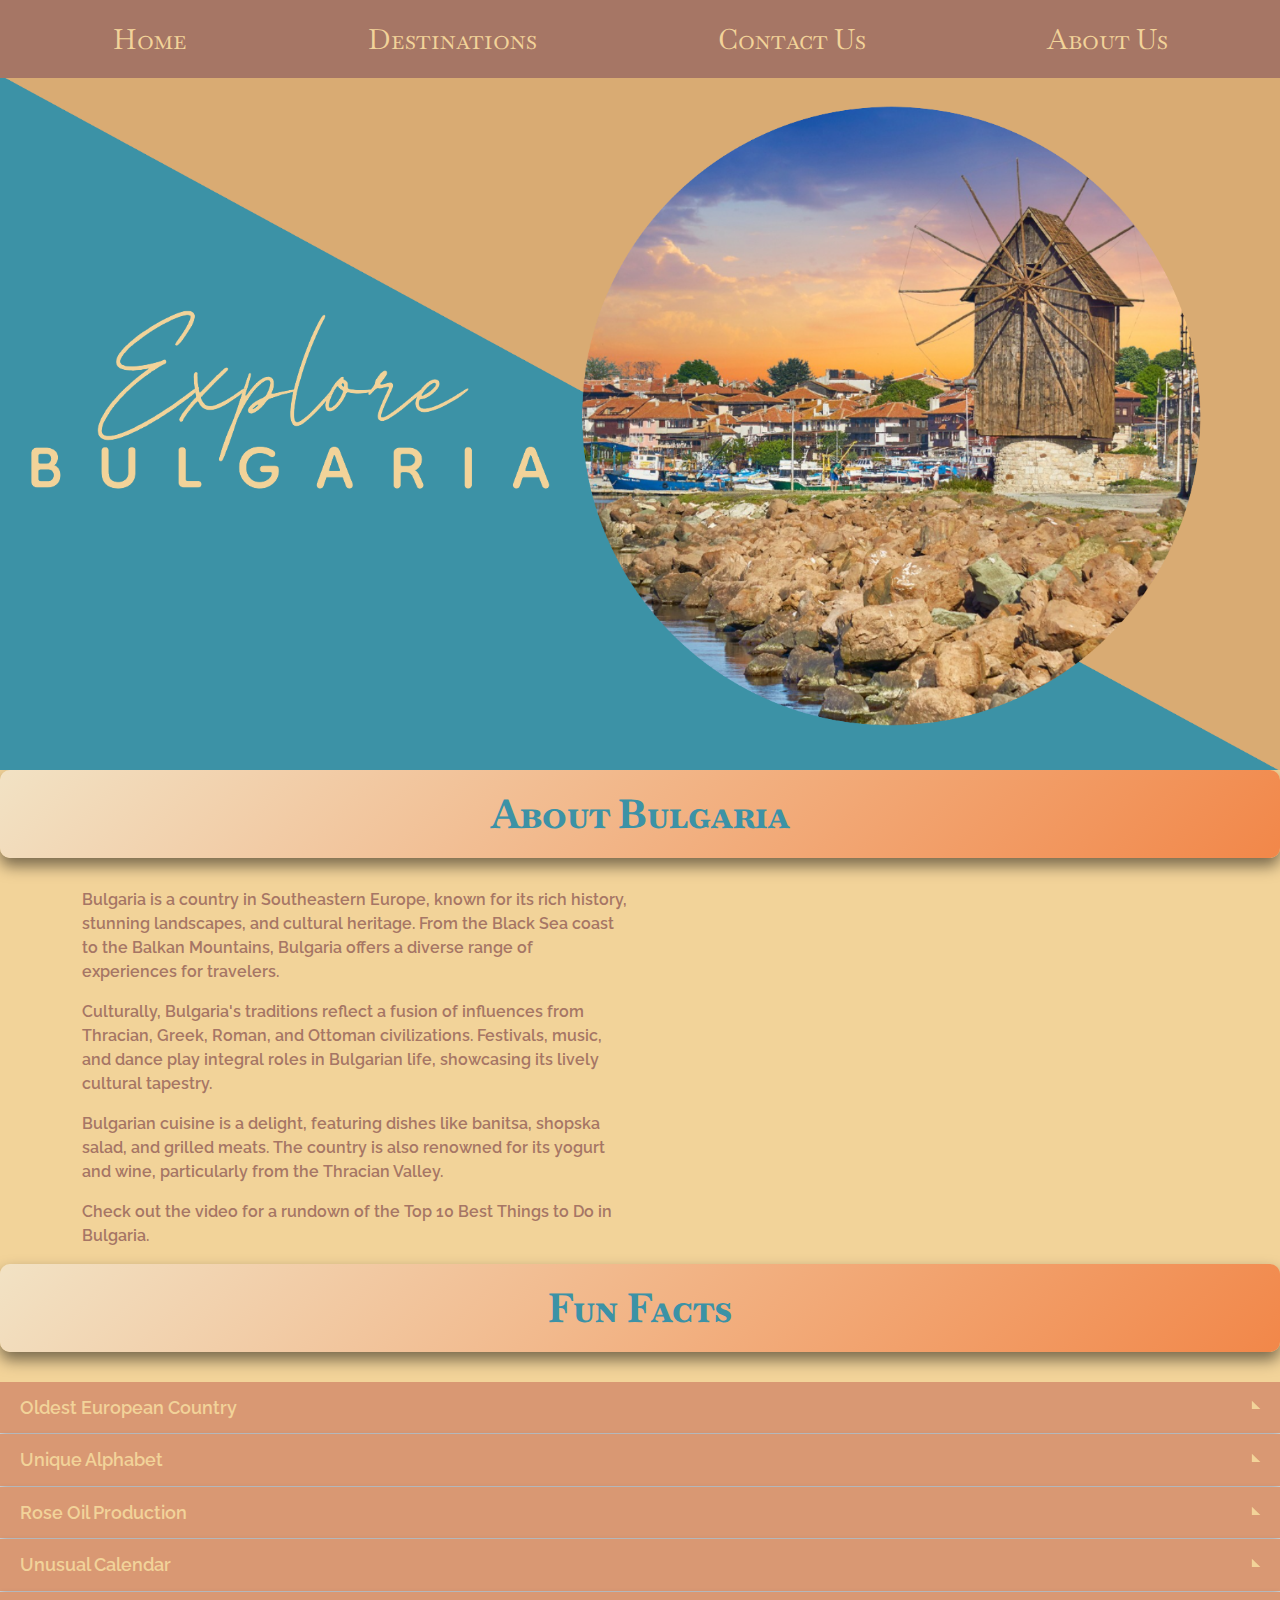
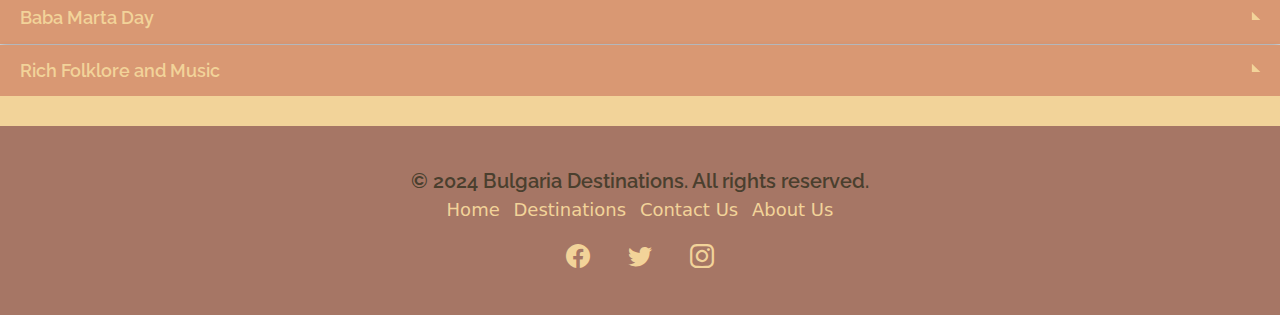
<file: index.html>
<!doctype html>
<html lang="en">
  <head>
    <meta charset="utf-8">
    <meta name="viewport" content="width=device-width, initial-scale=1">
    <title>Bulgaria | Home</title>

    <!-- Bootstrap CSS -->
    <link href="https://cdn.jsdelivr.net/npm/bootstrap@5.3.3/dist/css/bootstrap.min.css" rel="stylesheet" integrity="sha384-QWTKZyjpPEjISv5WaRU9OFeRpok6YctnYmDr5pNlyT2bRjXh0JMhjY6hW+ALEwIH" crossorigin="anonymous">
    <link href="https://cdn.jsdelivr.net/npm/bootstrap-icons@1.10.5/font/bootstrap-icons.css" rel="stylesheet">
    <!-- Google Fonts -->
    <link rel="preconnect" href="https://fonts.googleapis.com">
    <link rel="preconnect" href="https://fonts.gstatic.com" crossorigin>
    <link href="https://fonts.googleapis.com/css2?family=Baskervville+SC&family=Merriweather:ital,wght@0,300;0,400;0,700;0,900;1,300;1,400;1,700;1,900&family=Playfair+Display:ital,wght@0,400..900;1,400..900&family=Raleway:ital,wght@0,100..900;1,100..900&display=swap" rel="stylesheet">

    <!-- Custom CSS -->
    <link rel="stylesheet" href="./styles.css">
  </head>

  <body> 
    <nav class="navbar navbar-expand-lg custom-navbar">
      <div class="container-fluid">
        <ul class="nav nav-pills nav-justified w-100">
          <li class="nav-item flex-fill">
            <a class="nav-link" aria-current="page" href="index.html">Home</a>
          </li>
          <li class="nav-item flex-fill">
            <a class="nav-link" href="destinations.html">Destinations</a>
          </li>
          <li class="nav-item flex-fill">
            <a class="nav-link" href="contact.html">Contact Us</a>
          </li>
          <li class="nav-item flex-fill">
            <a class="nav-link" href="about.html">About Us</a>
          </li>
        </ul>
      </div>
    </nav>
    
    <script src="https://cdn.jsdelivr.net/npm/bootstrap@5.3.3/dist/js/bootstrap.bundle.min.js" integrity="sha384-YvpcrYf0tY3lHB60NNkmXc5s9fDVZLESaAA55NDzOxhy9GkcIdslK1eN7N6jIeHz" crossorigin="anonymous"></script>

    <!-- Main Content-->
    <div>
      <img src="./images/newnesebar.png" class="nesebar">
      <h1 class="about-bulgaria">About Bulgaria</h1>
    </div>
    <div class="container">
      <div class="row">
        <div class="col-md-6 about-bulgaria-2">
          <p>
            Bulgaria is a country in Southeastern Europe, known for its rich history, stunning landscapes, and cultural heritage. 
            From the Black Sea coast to the Balkan Mountains, Bulgaria offers a diverse range of experiences for travelers.
          </p>
          <p>
            Culturally, Bulgaria's traditions reflect a fusion of influences from Thracian, Greek, Roman, and Ottoman civilizations. Festivals, music, 
            and dance play integral roles in Bulgarian life, showcasing its lively cultural tapestry.
          </p>
          <p>
            Bulgarian cuisine is a delight, featuring dishes like banitsa, shopska salad, and grilled meats. The country is also renowned for its yogurt and wine, particularly from the Thracian Valley.
          </p>
          <p>
            Check out the video for a rundown of the Top 10 Best Things to Do in Bulgaria.
          </p>
        </div>
        <div class="col-md-6 video">
          <iframe width="100%" height="315" src="https://www.youtube.com/embed/qoTTtAZTgRg?si=00xGg8qot3gHDRuO" title="YouTube video player" frameborder="0" allow="accelerometer; autoplay; clipboard-write; encrypted-media; gyroscope; picture-in-picture; web-share" referrerpolicy="strict-origin-when-cross-origin" allowfullscreen></iframe>
        </div>
      </div>
    </div>

    <!-- Accordion-->

    <h1 class="about-bulgaria">Fun Facts</h1>

    <div class="accordion accordion-flush" id="accordionFlushExample">
      <div class="accordion-item">
        <h2 class="accordion-header">
          <button class="accordion-button collapsed" type="button" data-bs-toggle="collapse" data-bs-target="#flush-collapseOne" aria-expanded="false" aria-controls="flush-collapseOne">
            Oldest European Country
          </button>
        </h2>
        <div id="flush-collapseOne" class="accordion-collapse collapse" data-bs-parent="#accordionFlushExample">
          <div class="accordion-body">Bulgaria is one of the oldest countries in Europe, with its current borders existing since 681 AD. It’s also one of the oldest in terms of continuous habitation.</div>
        </div>
      </div>
      <div class="accordion-item">
        <h2 class="accordion-header">
          <button class="accordion-button collapsed" type="button" data-bs-toggle="collapse" data-bs-target="#flush-collapseTwo" aria-expanded="false" aria-controls="flush-collapseTwo">
            Unique Alphabet
          </button>
        </h2>
        <div id="flush-collapseTwo" class="accordion-collapse collapse" data-bs-parent="#accordionFlushExample">
          <div class="accordion-body">The Cyrillic alphabet, which is used by many Slavic languages, was created by Saints Cyril and Methodius, two Byzantine brothers who were from what is now Bulgaria.</div>
        </div>
      </div>
      <div class="accordion-item">
        <h2 class="accordion-header">
          <button class="accordion-button collapsed" type="button" data-bs-toggle="collapse" data-bs-target="#flush-collapseThree" aria-expanded="false" aria-controls="flush-collapseThree">
            Rose Oil Production
          </button>
        </h2>
        <div id="flush-collapseThree" class="accordion-collapse collapse" data-bs-parent="#accordionFlushExample">
          <div class="accordion-body">Bulgaria is famous for its rose oil, used in perfumes and cosmetics. The Valley of Roses near Kazanlak is a major production area, and the country is one of the world’s leading producers of rose oil.</div>
        </div>
      </div>
      <div class="accordion-item">
        <h2 class="accordion-header">
          <button class="accordion-button collapsed" type="button" data-bs-toggle="collapse" data-bs-target="#flush-collapseFour" aria-expanded="false" aria-controls="flush-collapseFour">
            Unusual Calendar
          </button>
        </h2>
        <div id="flush-collapseFour" class="accordion-collapse collapse" data-bs-parent="#accordionFlushExample">
          <div class="accordion-body">In Bulgaria, people celebrate New Year’s on January 1st, but they also follow a unique calendar of traditional holidays and festivities, including the Kukeri festival, where people dress in elaborate costumes to chase away evil spirits.</div>
        </div>
      </div>
      <div class="accordion-item">
        <h2 class="accordion-header">
          <button class="accordion-button collapsed" type="button" data-bs-toggle="collapse" data-bs-target="#flush-collapseFive" aria-expanded="false" aria-controls="flush-collapseFive">
            Baba Marta Day
          </button>
        </h2>
        <div id="flush-collapseFive" class="accordion-collapse collapse" data-bs-parent="#accordionFlushExample">
          <div class="accordion-body">On March 1st, Bulgarians celebrate Baba Marta Day, where people exchange red and white yarn bracelets called "martenitsi" to wish each other health and happiness for the coming year.</div>
        </div>
      </div>
      <div class="accordion-item">
        <h2 class="accordion-header">
          <button class="accordion-button collapsed" type="button" data-bs-toggle="collapse" data-bs-target="#flush-collapseSix" aria-expanded="false" aria-controls="flush-collapseSix">
            Rich Folklore and Music
          </button>
        </h2>
        <div id="flush-collapseSix" class="accordion-collapse collapse" data-bs-parent="#accordionFlushExample">
          <div class="accordion-body">Bulgarian folk music is known for its complex rhythms and harmonies. The "Bulgarian Voices" choir has gained international acclaim for its traditional music.
          </div>
        </div>
      </div>
    </div>
  </body>


    <!-- Footer -->
    <footer class="footer mt-auto">
      <div class="footer-content text-center">
        <p class="mb-0">&copy; 2024 Bulgaria Destinations. All rights reserved.</p>
        <ul class="list-inline footer-links">
          <li class="list-inline-item"><a href="index.html">Home</a></li>
          <li class="list-inline-item"><a href="destinations.html">Destinations</a></li>
          <li class="list-inline-item"><a href="contact.html">Contact Us</a></li>
          <li class="list-inline-item"><a href="about.html">About Us</a></li>
        </ul>
        <div class="social-icons mt-3">
          <a href="https://www.facebook.com/bulgariatravel/" class="social-icon" aria-label="Facebook"><i class="bi bi-facebook"></i></a>
          <a href="https://twitter.com/bgtravelorg" class="social-icon" aria-label="Twitter"><i class="bi bi-twitter"></i></a>
          <a href="https://www.instagram.com/bulgariatravelorg/?hl=en" class="social-icon" aria-label="Instagram"><i class="bi bi-instagram"></i></a>
        </div>
      </div>
    </footer>

</html>
</file>
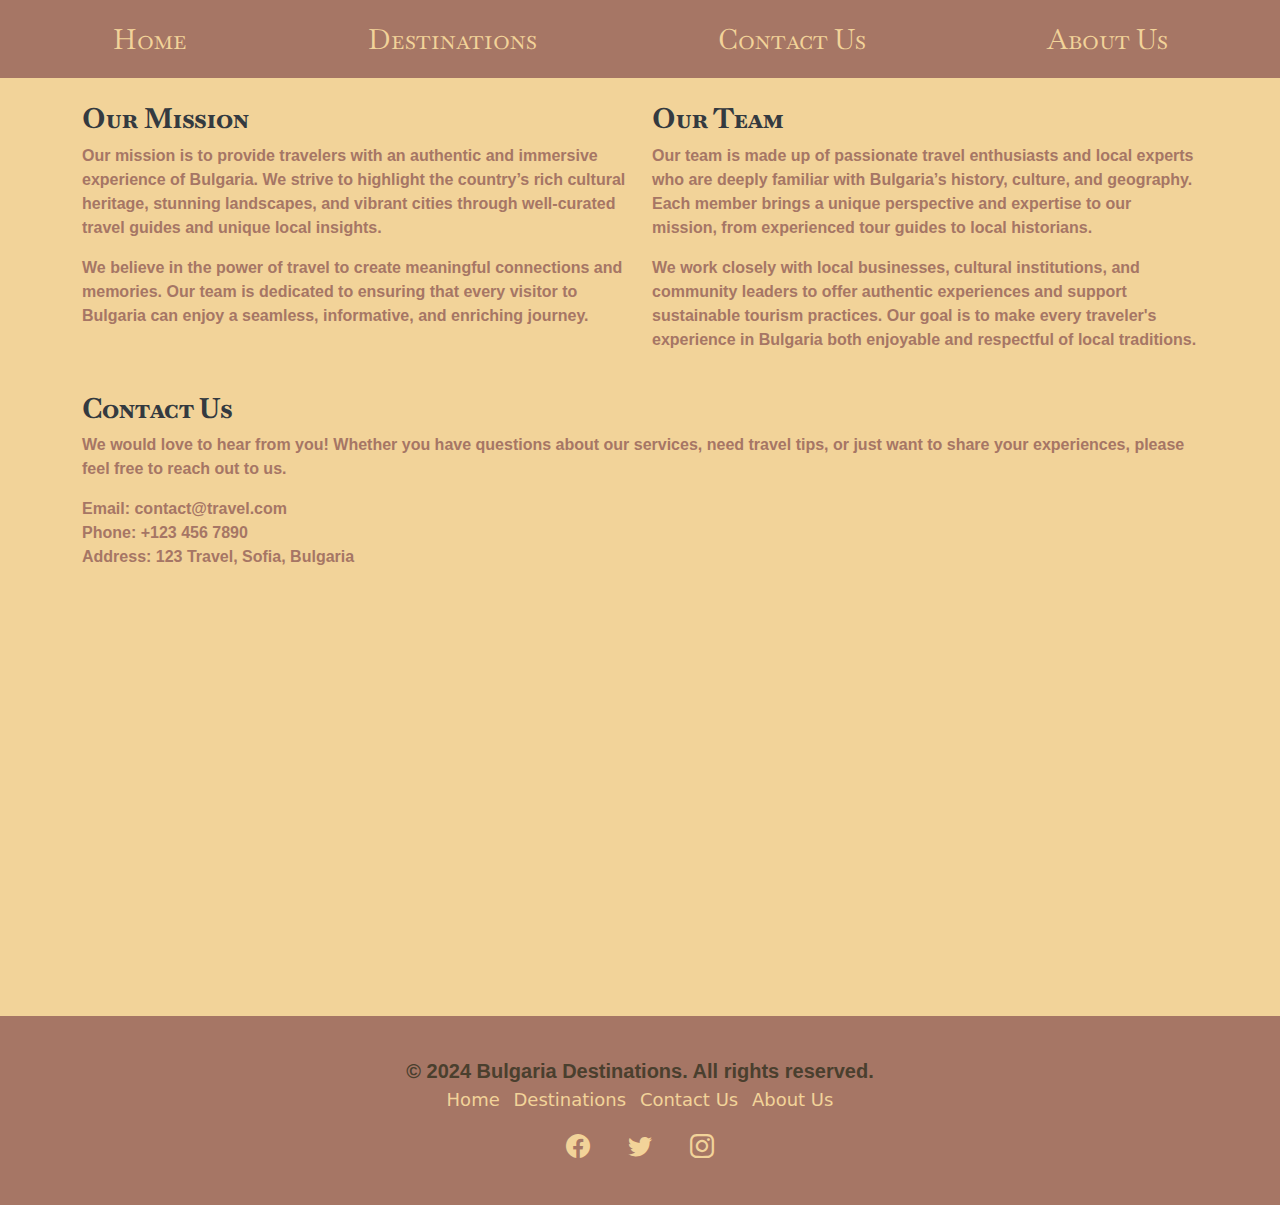
<file: about.html>
<!doctype html>
<html lang="en">
  <head>
    <meta charset="utf-8">
    <meta name="viewport" content="width=device-width, initial-scale=1">
    <title>Bulgaria | About</title>

    <!-- Bootstrap CSS -->
    <link href="https://cdn.jsdelivr.net/npm/bootstrap@5.3.3/dist/css/bootstrap.min.css" rel="stylesheet" integrity="sha384-QWTKZyjpPEjISv5WaRU9OFeRpok6YctnYmDr5pNlyT2bRjXh0JMhjY6hW+ALEwIH" crossorigin="anonymous">
    <link href="https://cdn.jsdelivr.net/npm/bootstrap-icons@1.10.5/font/bootstrap-icons.css" rel="stylesheet">

    <!-- Custom CSS -->
    <link rel="stylesheet" href="./styles.css">
  </head>

  <body> 
    <nav class="navbar navbar-expand-lg custom-navbar">
      <link rel="preconnect" href="https://fonts.googleapis.com">
<link rel="preconnect" href="https://fonts.gstatic.com" crossorigin>
<link href="https://fonts.googleapis.com/css2?family=Baskervville+SC&family=Merriweather:ital,wght@0,300;0,400;0,700;0,900;1,300;1,400;1,700;1,900&family=Playfair+Display:ital,wght@0,400..900;1,400..900&display=swap" rel="stylesheet">
      <div class="container-fluid">
        <ul class="nav nav-pills nav-justified w-100">
          <li class="nav-item flex-fill">
            <a class="nav-link" aria-current="page" href="index.html">Home</a>
          </li>
          <li class="nav-item flex-fill">
            <a class="nav-link" href="destinations.html">Destinations</a>
          </li>
          <li class="nav-item flex-fill">
            <a class="nav-link" href="contact.html">Contact Us</a>
          </li>
          <li class="nav-item flex-fill">
            <a class="nav-link" href="about.html">About Us</a>
          </li>
        </ul>
      </div>
    </nav>
    
    <script src="https://cdn.jsdelivr.net/npm/bootstrap@5.3.3/dist/js/bootstrap.bundle.min.js" integrity="sha384-YvpcrYf0tY3lHB60NNkmXc5s9fDVZLESaAA55NDzOxhy9GkcIdslK1eN7N6jIeHz" crossorigin="anonymous"></script>


    <!-- Main Content-->

    <div class="container mt-4">
      <div class="row">
        <div class="col-md-6">
          <h2>Our Mission</h2>
          <p>
            Our mission is to provide travelers with an authentic and immersive experience of Bulgaria. We strive to highlight the country’s rich cultural heritage, stunning landscapes, and vibrant cities through well-curated travel guides and unique local insights.
          </p>
          <p>
            We believe in the power of travel to create meaningful connections and memories. Our team is dedicated to ensuring that every visitor to Bulgaria can enjoy a seamless, informative, and enriching journey.
          </p>
        </div>
        <div class="col-md-6">
          <h2>Our Team</h2>
          <p>
            Our team is made up of passionate travel enthusiasts and local experts who are deeply familiar with Bulgaria’s history, culture, and geography. Each member brings a unique perspective and expertise to our mission, from experienced tour guides to local historians.
          </p>
          <p>
            We work closely with local businesses, cultural institutions, and community leaders to offer authentic experiences and support sustainable tourism practices. Our goal is to make every traveler's experience in Bulgaria both enjoyable and respectful of local traditions.
          </p>
        </div>
      </div>

      <div class="row mt-4">
        <div class="col-12">
          <h2>Contact Us</h2>
          <p>
            We would love to hear from you! Whether you have questions about our services, need travel tips, or just want to share your experiences, please feel free to reach out to us.
          </p>
          <p>
            <strong>Email:</strong> contact@travel.com<br>
            <strong>Phone:</strong> +123 456 7890<br>
            <strong>Address:</strong> 123 Travel, Sofia, Bulgaria
          </p>
        </div>
      </div>
    </div>

    <div class="row mt-4">
      <div class="col-12 text-center">
        <iframe src="https://www.google.com/maps/embed?pb=!1m18!1m12!1m3!1d3021424.867634394!2d23.906309672110044!3d42.308181718478345!2m3!1f0!2f0!3f0!3m2!1i1024!2i768!4f13.1!3m3!1m2!1s0x40aa8682cb317bf5%3A0x400a01269bf5e60!2sSofia%2C%20Bulgaria!5e0!3m2!1sen!2suk!4v1722885909595!5m2!1sen!2suk" width="100%" height="400" style="border:0;" allowfullscreen="" loading="lazy" referrerpolicy="no-referrer-when-downgrade"></iframe>
      </div>
    </div>
  </div>

  </body>
    <!-- Footer-->

    <footer class="footer mt-auto">
      <div class="footer-content text-center">
        <p class="mb-0">&copy; 2024 Bulgaria Destinations. All rights reserved.</p>
        <ul class="list-inline footer-links">
          <li class="list-inline-item"><a href="index.html">Home</a></li>
          <li class="list-inline-item"><a href="destinations.html">Destinations</a></li>
          <li class="list-inline-item"><a href="contact.html">Contact Us</a></li>
          <li class="list-inline-item"><a href="about.html">About Us</a></li>
        </ul>
        <div class="social-icons mt-3">
          <a href="https://www.facebook.com/bulgariatravel/" class="social-icon" aria-label="Facebook"><i class="bi bi-facebook"></i></a>
          <a href="https://twitter.com/bgtravelorg" class="social-icon" aria-label="Twitter"><i class="bi bi-twitter"></i></a>
          <a href="https://www.instagram.com/bulgariatravelorg/?hl=en" class="social-icon" aria-label="Instagram"><i class="bi bi-instagram"></i></a>
        </div>
      </div>
    </footer>

</html>
</file>
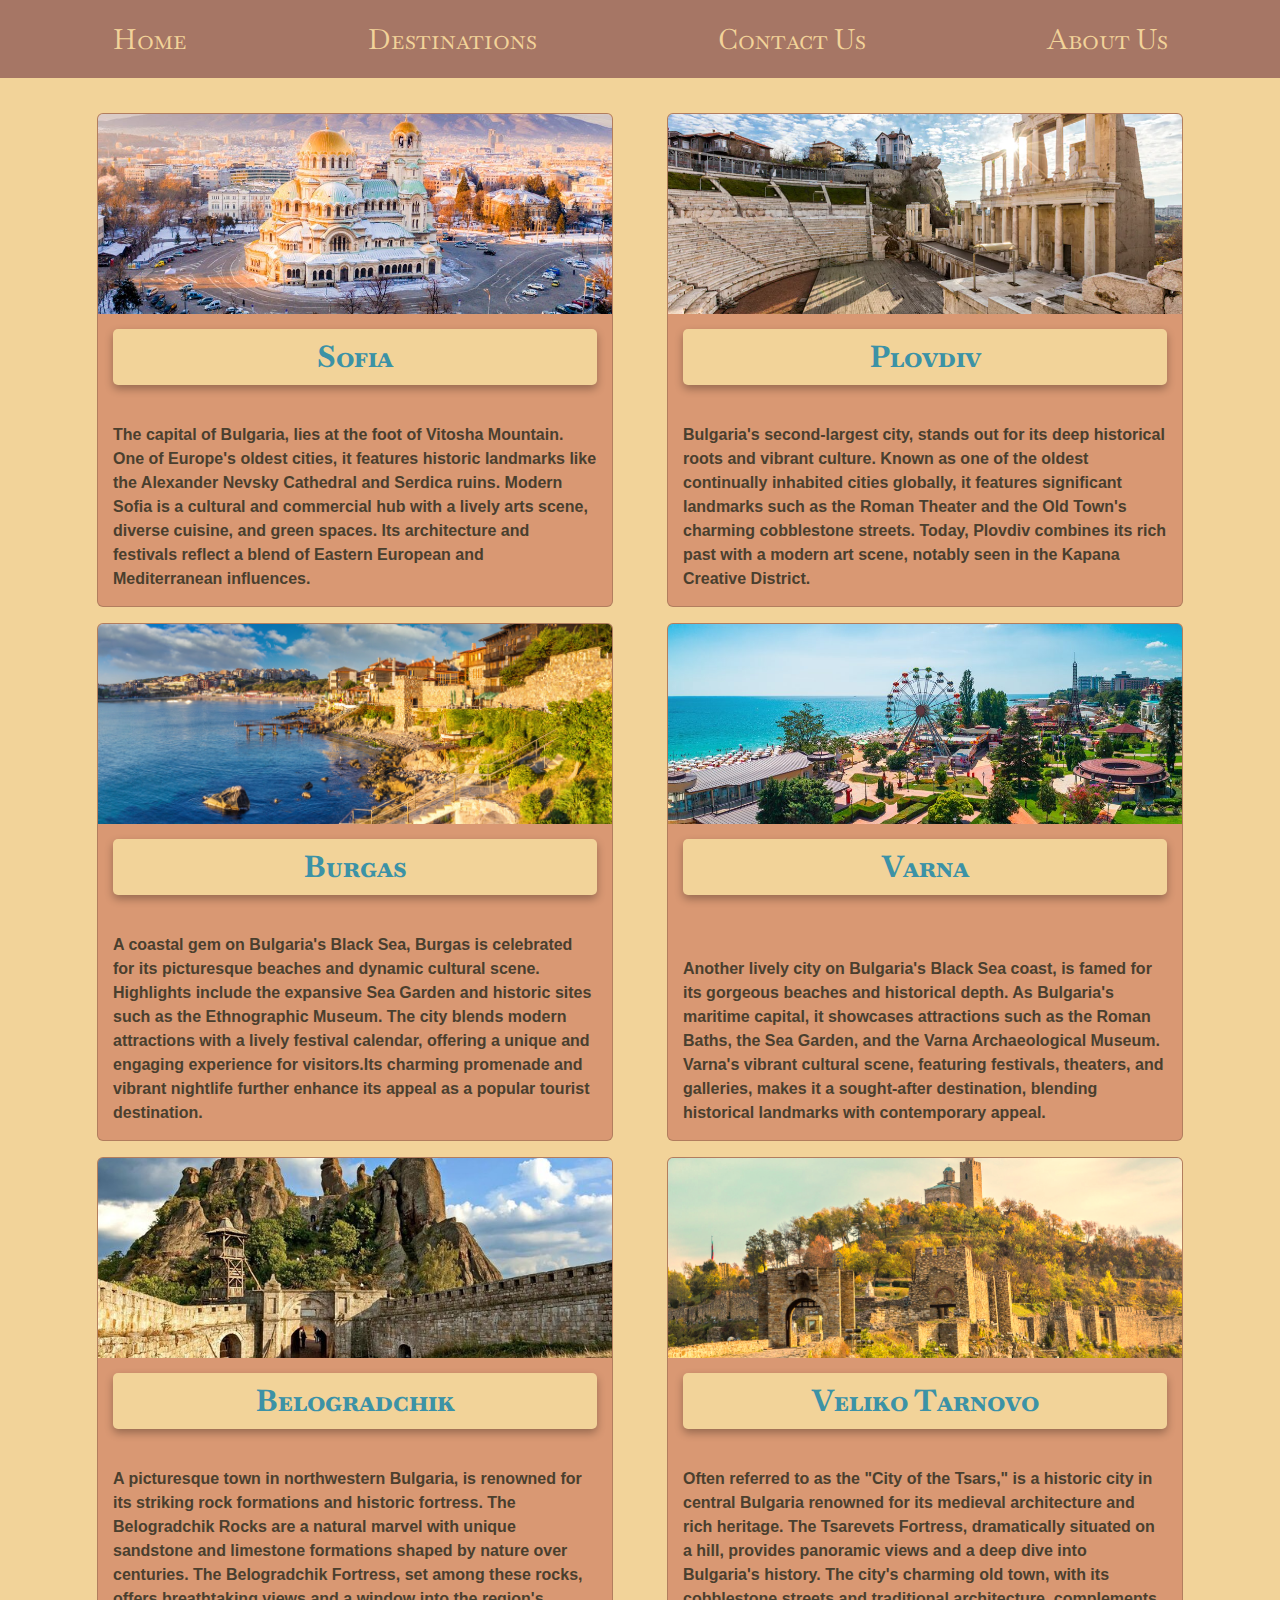
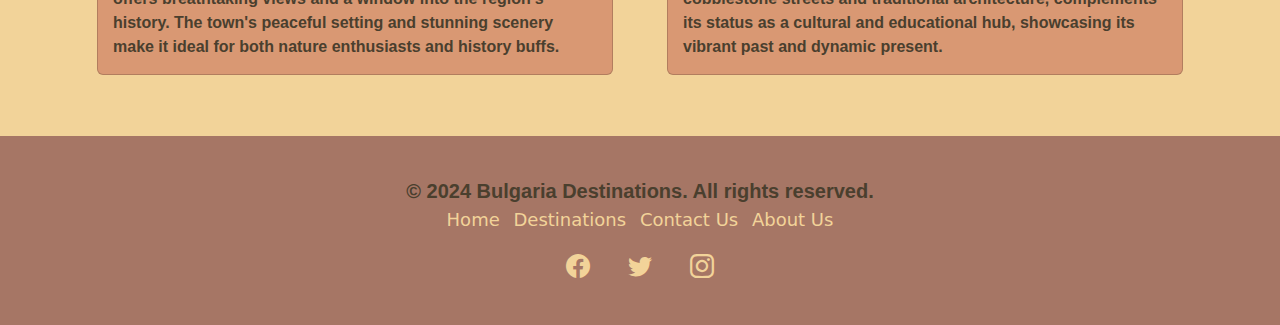
<file: destinations.html>
<!doctype html>
<html lang="en">
  <head>
    <meta charset="utf-8">
    <meta name="viewport" content="width=device-width, initial-scale=1">
    <title>Bulgaria | Destinations</title>

    <!-- Bootstrap CSS -->
    <link href="https://cdn.jsdelivr.net/npm/bootstrap@5.3.3/dist/css/bootstrap.min.css" rel="stylesheet" integrity="sha384-QWTKZyjpPEjISv5WaRU9OFeRpok6YctnYmDr5pNlyT2bRjXh0JMhjY6hW+ALEwIH" crossorigin="anonymous">
    <link href="https://cdn.jsdelivr.net/npm/bootstrap-icons@1.10.5/font/bootstrap-icons.css" rel="stylesheet">

    <!-- Google Fonts -->
    <link rel="preconnect" href="https://fonts.googleapis.com">
    <link rel="preconnect" href="https://fonts.gstatic.com" crossorigin>
    <link href="https://fonts.googleapis.com/css2?family=Baskervville+SC&family=Merriweather:ital,wght@0,300;0,400;0,700;0,900;1,300;1,400;1,700;1,900&family=Playfair+Display:ital,wght@0,400..900;1,400..900&display=swap" rel="stylesheet">

    <!-- Custom CSS -->
    <link rel="stylesheet" href="./styles.css">
  </head>

  <body class="d-flex flex-column min-vh-100"> 
    <nav class="navbar navbar-expand-lg custom-navbar">
      <div class="container-fluid">
        <ul class="nav nav-pills nav-justified w-100">
          <li class="nav-item flex-fill">
            <a class="nav-link" aria-current="page" href="index.html">Home</a>
          </li>
          <li class="nav-item flex-fill">
            <a class="nav-link" href="destinations.html">Destinations</a>
          </li>
          <li class="nav-item flex-fill">
            <a class="nav-link" href="contact.html">Contact Us</a>
          </li>
          <li class="nav-item flex-fill">
            <a class="nav-link" href="about.html">About Us</a>
          </li>
        </ul>
      </div>
    </nav>
    
    <!-- Main Content -->
    <main class="flex-fill">
      <div class="container">
        <div class="row">
          <div class="col-md-6 mb-3">
            <div class="card h-100">
              <img src="./images/sofia.jpg" class="card-img-top" alt="Sofia">
              <div class="card-body">
                <h5 class="card-title">Sofia</h5>
                <p class="card-text"> The capital of Bulgaria, lies at the foot of Vitosha Mountain. One of Europe's oldest cities, it features historic landmarks like the Alexander Nevsky Cathedral and Serdica ruins. Modern Sofia is a cultural and commercial hub with a lively arts scene, diverse cuisine, and green spaces. Its architecture and festivals reflect a blend of Eastern European and Mediterranean influences.</p>
              </div>
            </div>
          </div>
          <div class="col-md-6 mb-3">
            <div class="card h-100">
              <img src="./images/plovdiv.png" class="card-img-top">
              <div class="card-body">
                <h5 class="card-title">Plovdiv</h5>
                <p class="card-text">Bulgaria's second-largest city, stands out for its deep historical roots and vibrant culture. Known as one of the oldest continually inhabited cities globally, it features significant landmarks such as the Roman Theater and the Old Town's charming cobblestone streets. Today, Plovdiv combines its rich past with a modern art scene, notably seen in the Kapana Creative District.</p>
              </div>
            </div>
          </div>
        </div>

        <div class="row">
          <div class="col-md-6 mb-3">
            <div class="card h-100">
              <img src="./images/burgas.png" class="card-img-top">
              <div class="card-body">
                <h5 class="card-title">Burgas</h5>
                <p class="card-text">A coastal gem on Bulgaria's Black Sea, Burgas is celebrated for its picturesque beaches and dynamic cultural scene. Highlights include the expansive Sea Garden and historic sites such as the Ethnographic Museum. The city blends modern attractions with a lively festival calendar, offering a unique and engaging experience for visitors.Its charming promenade and vibrant nightlife further enhance its appeal as a popular tourist destination.</p>
              </div>
            </div>
          </div>
          <div class="col-md-6 mb-3">
            <div class="card h-100">
              <img src="./images/varna.jpg" class="card-img-top">
              <div class="card-body">
                <h5 class="card-title">Varna</h5>
                <p class="card-text">Another lively city on Bulgaria's Black Sea coast, is famed for its gorgeous beaches and historical depth. As Bulgaria's maritime capital, it showcases attractions such as the Roman Baths, the Sea Garden, and the Varna Archaeological Museum. Varna's vibrant cultural scene, featuring festivals, theaters, and galleries, makes it a sought-after destination, blending historical landmarks with contemporary appeal.</p>
              </div>
            </div>
          </div>
        </div>
      </div>

      <div class="container">
        <div class="row">
          <div class="col-md-6 mb-3">
            <div class="card h-100">
              <img src="./images/belogradchik.jpg" class="card-img-top">
              <div class="card-body">
                <h5 class="card-title">Belogradchik</h5>
                <p class="card-text">A picturesque town in northwestern Bulgaria, is renowned for its striking rock formations and historic fortress. The Belogradchik Rocks are a natural marvel with unique sandstone and limestone formations shaped by nature over centuries. The Belogradchik Fortress, set among these rocks, offers breathtaking views and a window into the region's history. The town's peaceful setting and stunning scenery make it ideal for both nature enthusiasts and history buffs.</p>
              </div>
            </div>
          </div>
          <div class="col-md-6 mb-3">
            <div class="card h-100">
              <img src="./images/velikotarnovo.png" class="card-img-top">
              <div class="card-body">
                <h5 class="card-title">Veliko Tarnovo</h5>
                <p class="card-text"> Often referred to as the "City of the Tsars," is a historic city in central Bulgaria renowned for its medieval architecture and rich heritage. The Tsarevets Fortress, dramatically situated on a hill, provides panoramic views and a deep dive into Bulgaria's history. The city's charming old town, with its cobblestone streets and traditional architecture, complements its status as a cultural and educational hub, showcasing its vibrant past and dynamic present.</p>
              </div>
            </div>
          </div>
        </div>
      </div>
    </main>
  </body>

    <!-- Footer -->
    <footer class="footer mt-auto">
      <div class="footer-content text-center">
        <p class="mb-0">&copy; 2024 Bulgaria Destinations. All rights reserved.</p>
        <ul class="list-inline footer-links">
          <li class="list-inline-item"><a href="index.html">Home</a></li>
          <li class="list-inline-item"><a href="destinations.html">Destinations</a></li>
          <li class="list-inline-item"><a href="contact.html">Contact Us</a></li>
          <li class="list-inline-item"><a href="about.html">About Us</a></li>
        </ul>
        <div class="social-icons mt-3">
          <a href="https://www.facebook.com/bulgariatravel/" class="social-icon" aria-label="Facebook"><i class="bi bi-facebook"></i></a>
          <a href="https://twitter.com/bgtravelorg" class="social-icon" aria-label="Twitter"><i class="bi bi-twitter"></i></a>
          <a href="https://www.instagram.com/bulgariatravelorg/?hl=en" class="social-icon" aria-label="Instagram"><i class="bi bi-instagram"></i></a>
        </div>
      </div>
    </footer>

</html>
</file>
<file: styles.css>
/* General Styles */
body {
  background-color: #F2D399;
  display: flex;
  flex-direction: column;
  min-height: 100vh;
  margin: 0;
  padding: 0;
}

main {
  flex: 1;
  margin-bottom: 40px;
  padding: 20px;
}

/* Home Page */
.nesebar {
  max-width: 100%;
  max-height: 10%;
  display: block;
  margin: 0 auto;
}

.about-bulgaria {
  font-family: "Baskervville SC", serif;
  font-weight: 700;
  font-size: 40px;
  color: #3C92A6;
  text-align: center;
  padding: 20px;
  background: linear-gradient(135deg, #F2E2C4, #F28749);
  box-shadow: 0px 8px 15px rgba(0, 0, 0, 0.5);
  margin-bottom: 30px;
  border-radius: 10px;
}

/* Text */
p {
  font-family: "Raleway", sans-serif;
  font-weight: 600;
  font-size: 16px;
  color: #A67665;
}

/* Accordion */
.accordion {
  margin-bottom: 30px;
  width: 100%;
  overflow: hidden;
}

.accordion-button {
  font-family: "Raleway", sans-serif;
  font-weight: 600;
  font-size: 18px;
  color: #F2D399;
  background: #D99873;
  border: none;
  padding: 15px 20px;
  transition: background-color 0.4s ease, transform 0.4s ease;
  box-shadow: 0 4px 8px rgba(0, 0, 0, 0.2);
  display: flex;
  justify-content: space-between;
  align-items: center;
}

.accordion-button:not(.collapsed) {
  background: #A67665;
  color: #F2D399;
  transform: scale(1.02);
}

.accordion-button::after {
  content: "";
  display: inline-block;
  width: 0;
  height: 0;
  border-style: solid;
  border-width: 6px 6px 0 6px;
  border-color: #F2D399 transparent transparent transparent;
  transform: rotate(45deg);
  transition: transform 0.4s ease;
}

.accordion-button:not(.collapsed)::after {
  transform: rotate(-135deg);
}

.accordion-body {
  font-family: "Raleway", sans-serif;
  font-weight: 400;
  font-size: 16px;
  color: #3C92A6;
  background-color: #F2C288;
  padding: 20px;
  box-shadow: 0 4px 6px rgba(0, 0, 0, 0.1);
}

/* Navbar */
.custom-navbar {
  background-color: #A67665;
  font-size: 28px;
  font-family: "Baskervville SC", serif;
  padding: 10px;
}

.custom-navbar .nav-link {
  color: #F2D399;
}

.custom-navbar .nav-link:hover {
  color: #3C92A6;
}

/* Destinations */
.card {
  margin: 15px;
  background-color: #D99873;
}

.card-body {
  padding: 15px;
  display: flex;
  flex-direction: column;
  justify-content: space-between;
}

.card-text {
  color: #4A3F2E;
  font-family: "Raleway", sans-serif;
}

.card-img-top {
  object-fit: cover;
  height: 200px;
}

.card-title {
  font-family: "Baskervville SC", serif;
  font-weight: 700;
  font-size: 30px;
  color: #3C92A6;
  text-align: center;
  padding: 10px;
  background: #F2D399;
  border-radius: 5px;
  box-shadow: 0px 4px 8px rgba(0, 0, 0, 0.3);
}

/* Footer */
.footer {
  background-color: #A67665;
  color: #F2D399;
  padding: 40px 0;
  width: 100%;
}

.footer-content {
  max-width: 1200px;
  margin: 0 auto;
  padding: 0 15px;
}

.footer-text {
  font-size: 20px;
  font-family: "Baskervville SC", serif;
  color: #F2D399;
  margin: 0;
}

.footer p {
  font-family: "Raleway", sans-serif;
  color: #4A3F2E;
  font-size: 20px;
}

.footer-links {
  padding-left: 0;
  list-style: none;
  font-size: 18px;
}

.footer-links a {
  color: #F2D399;
  text-decoration: none;
}

.footer-links a:hover {
  color: #3C92A6;
}

.social-icons {
  font-size: 24px;
}

.social-icons a {
  color: #F2D399;
  margin: 0 15px;
  text-decoration: none;
}

.social-icons a:hover {
  color: #3C92A6;
}

/* About Us Page */
h2 {
  font-family: 'Baskervville SC', serif;
  font-weight: 700;
  font-size: 28px;
  color: #343a40;
}

/* Contact Us Page */
.contact-container {
  max-width: 800px;
  margin: auto;
  padding: 2rem;
}

form {
  background-color: #F2D399;
  padding: 2rem;
  border-radius: 8px;
  box-shadow: 0 10px 20px rgba(0, 0, 0, 0.1);
}

form label {
  display: block;
  margin-bottom: 0.5rem;
  font-family: "Baskervville SC", serif;
  font-weight: 700;
  color: #3C92A6;
}

form input[type="text"],
form input[type="email"],
form input[type="tel"],
form textarea {
  width: 100%;
  padding: 0.75rem;
  margin-bottom: 1rem;
  border: 1px solid #D99873;
  border-radius: 4px;
  box-sizing: border-box;
  font-family: "Raleway", sans-serif;
  color: #4A3F2E;
}

form textarea {
  height: 200px;
  resize: vertical;
}

form input[type="submit"] {
  background-color: #3C92A6;
  color: #F2D399;
  border: none;
  padding: 0.75rem 1.5rem;
  border-radius: 4px;
  cursor: pointer;
  font-family: "Baskervville SC", serif;
  font-weight: 700;
  font-size: 1rem;
}

form input[type="submit"]:hover {
  background-color: #2a7d82;
}
</file>
